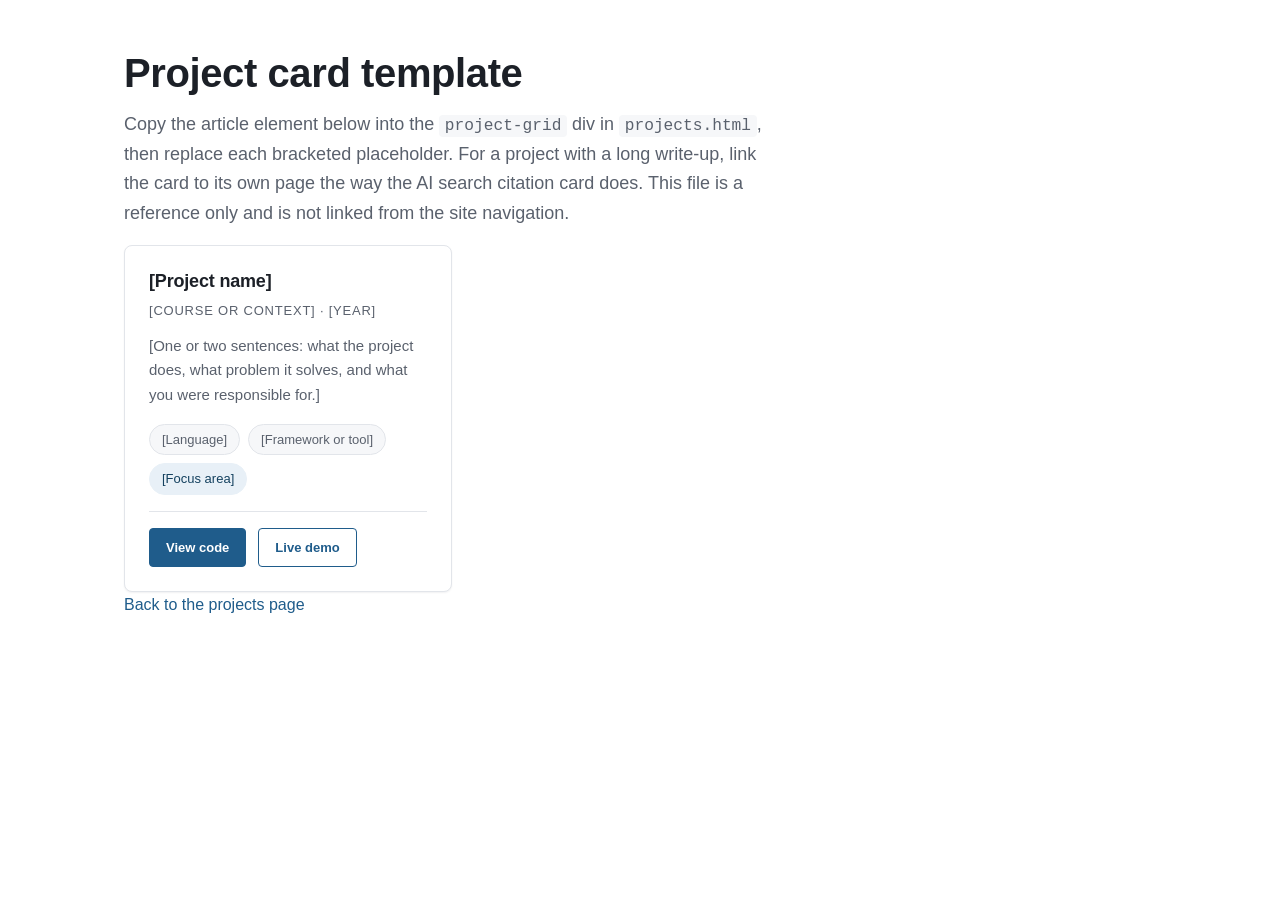
<file: project-card-template.html>
<!DOCTYPE html>
<html lang="en">
<head>
  <meta charset="utf-8">
  <title>Project card template</title>
  <link rel="icon" href="assets/favicon.svg" type="image/svg+xml">
  <link rel="stylesheet" href="css/style.css?v=2">
</head>
<body>
  <main class="main">
    <div class="container">
      <h1>Project card template</h1>
      <p class="lead">
        Copy the article element below into the <code>project-grid</code> div in
        <code>projects.html</code>, then replace each bracketed placeholder. For a project
        with a long write-up, link the card to its own page the way the AI search
        citation card does. This file is a reference only and is not linked from the
        site navigation.
      </p>

      <div class="grid grid--auto">

        <article class="card">
          <h3 class="card__title">[Project name]</h3>
          <p class="card__meta">[Course or context] &middot; [Year]</p>
          <div class="card__body">
            <p>
              [One or two sentences: what the project does, what problem it solves, and what
              you were responsible for.]
            </p>
            <ul class="tag-list">
              <li><span class="tag">[Language]</span></li>
              <li><span class="tag">[Framework or tool]</span></li>
              <li><span class="tag tag--accent">[Focus area]</span></li>
            </ul>
          </div>
          <div class="card__footer">
            <a class="btn btn--small" href="https://github.com/sovannsu" target="_blank" rel="noopener">View code</a>
            <a class="btn btn--small btn--secondary" href="https://github.com/sovannsu" target="_blank" rel="noopener">Live demo</a>
          </div>
        </article>

      </div>

      <p><a href="projects.html">Back to the projects page</a></p>
    </div>
  </main>
</body>
</html>
</file>
<file: css/style.css>
/* ==========================================================================
   Sovann Su — Portfolio
   style.css — shared stylesheet for all pages
   --------------------------------------------------------------------------
   Table of contents
   1.  Design tokens (custom properties)
   2.  Reset & base elements
   3.  Layout helpers
   4.  Header / navigation
   5.  Hero
   6.  Cards & grids
   7.  Timeline (experience / education)
   8.  Tabs (certifications)
   9.  Skills lists
   10. Buttons & tags
   11. Footer
   12. Responsive breakpoints
   13. Accessibility & motion preferences
   14. Case study (long-form project write-ups)
   15. Touch and small-screen refinements
   ========================================================================== */

/* 1. Design tokens ------------------------------------------------------- */

:root {
  /* Color */
  --color-bg: #ffffff;
  --color-bg-alt: #f6f7f9;
  --color-surface: #ffffff;
  --color-border: #e2e5ea;
  --color-text: #1c2027;
  --color-text-muted: #5a616d;
  --color-accent: #1f5c8b;
  --color-accent-dark: #14415f;
  --color-accent-soft: #e8f0f7;

  /* Typography */
  --font-sans: "Segoe UI", Roboto, "Helvetica Neue", Arial, sans-serif;
  --font-mono: "SFMono-Regular", Consolas, "Liberation Mono", Menlo, monospace;
  --fs-xs: 0.8125rem;
  --fs-sm: 0.9375rem;
  --fs-base: 1rem;
  --fs-lg: 1.125rem;
  --fs-xl: 1.375rem;
  --fs-2xl: 1.75rem;
  --fs-3xl: 2.5rem;

  /* Spacing */
  --space-1: 0.25rem;
  --space-2: 0.5rem;
  --space-3: 0.75rem;
  --space-4: 1rem;
  --space-5: 1.5rem;
  --space-6: 2rem;
  --space-7: 3rem;
  --space-8: 4rem;

  /* Other */
  --radius: 8px;
  --radius-sm: 4px;
  --shadow-sm: 0 1px 2px rgba(20, 25, 35, 0.06);
  --shadow-md: 0 4px 16px rgba(20, 25, 35, 0.08);
  --content-width: 1080px;
  --transition: 150ms ease-in-out;
}

/* 2. Reset & base -------------------------------------------------------- */

*,
*::before,
*::after {
  box-sizing: border-box;
}

html {
  scroll-behavior: smooth;
  -webkit-text-size-adjust: 100%;
}

body {
  margin: 0;
  font-family: var(--font-sans);
  font-size: var(--fs-base);
  line-height: 1.65;
  color: var(--color-text);
  background-color: var(--color-bg);
  display: flex;
  flex-direction: column;
  min-height: 100vh;
}

h1,
h2,
h3,
h4 {
  margin: 0 0 var(--space-3);
  line-height: 1.25;
  font-weight: 650;
  letter-spacing: -0.01em;
}

h1 { font-size: var(--fs-3xl); }
h2 { font-size: var(--fs-2xl); }
h3 { font-size: var(--fs-xl); }
h4 { font-size: var(--fs-lg); }

p {
  margin: 0 0 var(--space-4);
}

a {
  color: var(--color-accent);
  text-decoration: none;
  transition: color var(--transition);
}

a:hover,
a:focus {
  color: var(--color-accent-dark);
  text-decoration: underline;
}

ul,
ol {
  margin: 0 0 var(--space-4);
  padding-left: var(--space-5);
}

li {
  margin-bottom: var(--space-2);
}

img {
  max-width: 100%;
  height: auto;
  display: block;
}

hr {
  border: 0;
  border-top: 1px solid var(--color-border);
  margin: var(--space-6) 0;
}

code {
  font-family: var(--font-mono);
  font-size: 0.9em;
  background-color: var(--color-bg-alt);
  padding: 0.1em 0.35em;
  border-radius: var(--radius-sm);
}

/* The browser's own [hidden] rule is display:none, but any author rule that
   sets display beats it — .btn { display: inline-flex } was overriding it and
   showing the hidden resume button. This restores [hidden] as the last word
   for every element, whatever else styles it. */
[hidden] {
  display: none !important;
}

/* 3. Layout helpers ------------------------------------------------------ */

.container {
  width: 100%;
  max-width: var(--content-width);
  margin: 0 auto;
  padding: 0 var(--space-5);
}

.main {
  flex: 1 0 auto;
  padding: var(--space-7) 0 var(--space-8);
}

.section {
  margin-bottom: var(--space-8);
}

.section:last-child {
  margin-bottom: 0;
}

.section__title {
  display: flex;
  align-items: center;
  gap: var(--space-3);
  margin-bottom: var(--space-5);
}

.section__title::after {
  content: "";
  flex: 1;
  height: 1px;
  background-color: var(--color-border);
}

.section__intro {
  color: var(--color-text-muted);
  max-width: 65ch;
  margin-bottom: var(--space-5);
}

.text-muted {
  color: var(--color-text-muted);
}

.lead {
  font-size: var(--fs-lg);
  color: var(--color-text-muted);
  max-width: 65ch;
}

/* 4. Header / navigation ------------------------------------------------- */

.site-header {
  position: sticky;
  top: 0;
  z-index: 50;
  background-color: rgba(255, 255, 255, 0.95);
  backdrop-filter: blur(6px);
  border-bottom: 1px solid var(--color-border);
}

.site-header__inner {
  display: flex;
  align-items: center;
  justify-content: space-between;
  gap: var(--space-4);
  min-height: 64px;
}

.site-header__brand {
  font-size: var(--fs-lg);
  font-weight: 700;
  color: var(--color-text);
  letter-spacing: -0.02em;
  white-space: nowrap;
}

.site-header__brand:hover,
.site-header__brand:focus {
  color: var(--color-accent);
  text-decoration: none;
}

.nav-toggle {
  display: none;
  align-items: center;
  gap: var(--space-2);
  background: none;
  border: 1px solid var(--color-border);
  border-radius: var(--radius-sm);
  padding: var(--space-2) var(--space-3);
  font: inherit;
  font-size: var(--fs-sm);
  color: var(--color-text);
  cursor: pointer;
}

.nav-toggle:hover {
  background-color: var(--color-bg-alt);
}

.nav {
  display: flex;
}

.nav__list {
  display: flex;
  align-items: center;
  gap: var(--space-2);
  list-style: none;
  margin: 0;
  padding: 0;
}

.nav__list li {
  margin: 0;
}

.nav__link {
  display: block;
  padding: var(--space-2) var(--space-3);
  border-radius: var(--radius-sm);
  color: var(--color-text-muted);
  font-size: var(--fs-sm);
  font-weight: 500;
}

.nav__link:hover,
.nav__link:focus {
  color: var(--color-text);
  background-color: var(--color-bg-alt);
  text-decoration: none;
}

.nav__link--active {
  color: var(--color-accent);
  background-color: var(--color-accent-soft);
}

/* 5. Hero ---------------------------------------------------------------- */

.hero {
  background-color: var(--color-bg-alt);
  border-bottom: 1px solid var(--color-border);
  padding: var(--space-8) 0;
}

.hero__eyebrow {
  font-size: var(--fs-sm);
  font-weight: 600;
  letter-spacing: 0.08em;
  text-transform: uppercase;
  color: var(--color-accent);
  margin-bottom: var(--space-2);
}

.hero__title {
  margin-bottom: var(--space-3);
}

.hero__subtitle {
  font-size: var(--fs-lg);
  color: var(--color-text-muted);
  max-width: 60ch;
  margin-bottom: var(--space-5);
}

.hero__actions {
  display: flex;
  flex-wrap: wrap;
  gap: var(--space-3);
}

.page-header {
  padding: var(--space-7) 0 var(--space-5);
  border-bottom: 1px solid var(--color-border);
  background-color: var(--color-bg-alt);
}

.page-header__title {
  margin-bottom: var(--space-2);
}

.page-header__subtitle {
  color: var(--color-text-muted);
  max-width: 65ch;
  margin: 0;
}

/* 6. Cards & grids ------------------------------------------------------- */

.grid {
  display: grid;
  gap: var(--space-5);
}

.grid--2 {
  grid-template-columns: repeat(2, minmax(0, 1fr));
}

.grid--3 {
  grid-template-columns: repeat(3, minmax(0, 1fr));
}

.grid--auto {
  grid-template-columns: repeat(auto-fill, minmax(280px, 1fr));
}

.card {
  display: flex;
  flex-direction: column;
  background-color: var(--color-surface);
  border: 1px solid var(--color-border);
  border-radius: var(--radius);
  padding: var(--space-5);
  box-shadow: var(--shadow-sm);
  transition: box-shadow var(--transition), transform var(--transition);
}

.card:hover {
  box-shadow: var(--shadow-md);
  transform: translateY(-2px);
}

.card__title {
  margin-bottom: var(--space-2);
  font-size: var(--fs-lg);
}

.card__meta {
  font-size: var(--fs-xs);
  text-transform: uppercase;
  letter-spacing: 0.06em;
  color: var(--color-text-muted);
  margin-bottom: var(--space-3);
}

.card__body {
  flex: 1 1 auto;
  color: var(--color-text-muted);
  font-size: var(--fs-sm);
}

.card__footer {
  margin-top: var(--space-4);
  padding-top: var(--space-4);
  border-top: 1px solid var(--color-border);
  display: flex;
  flex-wrap: wrap;
  align-items: center;
  gap: var(--space-3);
}

.card--placeholder {
  border-style: dashed;
  background-color: var(--color-bg-alt);
  box-shadow: none;
}

.card--placeholder:hover {
  transform: none;
  box-shadow: none;
}

.empty-state {
  border: 1px dashed var(--color-border);
  border-radius: var(--radius);
  background-color: var(--color-bg-alt);
  padding: var(--space-7) var(--space-5);
  text-align: center;
  color: var(--color-text-muted);
}

.empty-state h3 {
  color: var(--color-text);
}

.empty-state p:last-child {
  margin-bottom: 0;
}

/* 7. Timeline ------------------------------------------------------------ */

.timeline {
  list-style: none;
  margin: 0;
  padding: 0;
  border-left: 2px solid var(--color-border);
}

.timeline__item {
  position: relative;
  margin: 0 0 var(--space-6);
  padding-left: var(--space-5);
}

.timeline__item:last-child {
  margin-bottom: 0;
}

.timeline__item::before {
  content: "";
  position: absolute;
  left: -7px;
  top: 0.55rem;
  width: 12px;
  height: 12px;
  border-radius: 50%;
  background-color: var(--color-accent);
  border: 2px solid var(--color-bg);
}

.timeline__role {
  font-size: var(--fs-lg);
  margin-bottom: var(--space-1);
}

.timeline__meta {
  font-size: var(--fs-sm);
  color: var(--color-text-muted);
  margin-bottom: var(--space-3);
}

.timeline__list {
  margin-bottom: 0;
  font-size: var(--fs-sm);
  color: var(--color-text-muted);
}

/* 8. Tabs ---------------------------------------------------------------- */

.tabs__list {
  display: flex;
  flex-wrap: wrap;
  gap: var(--space-2);
  margin-bottom: var(--space-5);
  padding: 0;
  list-style: none;
  border-bottom: 1px solid var(--color-border);
}

.tabs__tab {
  appearance: none;
  background: none;
  border: 1px solid transparent;
  border-bottom: 2px solid transparent;
  border-radius: var(--radius-sm) var(--radius-sm) 0 0;
  padding: var(--space-3) var(--space-4);
  margin-bottom: -1px;
  font: inherit;
  font-size: var(--fs-sm);
  font-weight: 550;
  color: var(--color-text-muted);
  cursor: pointer;
  white-space: nowrap;
  transition: color var(--transition), border-color var(--transition),
    background-color var(--transition);
}

.tabs__tab:hover {
  color: var(--color-text);
  background-color: var(--color-bg-alt);
}

.tabs__tab[aria-selected="true"] {
  color: var(--color-accent);
  border-bottom-color: var(--color-accent);
  background-color: var(--color-accent-soft);
}

.tabs__panel {
  border: 1px solid var(--color-border);
  border-radius: var(--radius);
  background-color: var(--color-surface);
  padding: var(--space-6);
  box-shadow: var(--shadow-sm);
}

.tabs__panel[hidden] {
  display: none;
}

.cert-header {
  display: flex;
  flex-wrap: wrap;
  align-items: baseline;
  justify-content: space-between;
  gap: var(--space-3);
  margin-bottom: var(--space-4);
  padding-bottom: var(--space-4);
  border-bottom: 1px solid var(--color-border);
}

.cert-header h3 {
  margin: 0;
}

.cert-header__date {
  font-size: var(--fs-sm);
  color: var(--color-text-muted);
  white-space: nowrap;
}

.cert-section {
  margin-bottom: var(--space-5);
}

.cert-section:last-child {
  margin-bottom: 0;
}

.cert-section h4 {
  font-size: var(--fs-base);
  margin-bottom: var(--space-2);
}

/* 9. Skills lists -------------------------------------------------------- */

.skill-group {
  margin-bottom: var(--space-5);
}

.skill-group:last-child {
  margin-bottom: 0;
}

.skill-group__title {
  font-size: var(--fs-base);
  margin-bottom: var(--space-3);
}

.tag-list {
  display: flex;
  flex-wrap: wrap;
  gap: var(--space-2);
  list-style: none;
  margin: 0;
  padding: 0;
}

.tag-list li {
  margin: 0;
}

.definition-list {
  margin: 0;
}

.definition-list dt {
  font-weight: 600;
  margin-bottom: var(--space-1);
}

.definition-list dd {
  margin: 0 0 var(--space-4);
  color: var(--color-text-muted);
  font-size: var(--fs-sm);
}

.definition-list dd:last-child {
  margin-bottom: 0;
}

/* 10. Buttons & tags ----------------------------------------------------- */

.btn {
  display: inline-flex;
  align-items: center;
  gap: var(--space-2);
  padding: var(--space-3) var(--space-5);
  border: 1px solid var(--color-accent);
  border-radius: var(--radius-sm);
  background-color: var(--color-accent);
  color: #ffffff;
  font-size: var(--fs-sm);
  font-weight: 600;
  cursor: pointer;
  transition: background-color var(--transition), border-color var(--transition),
    color var(--transition);
}

.btn:hover,
.btn:focus {
  background-color: var(--color-accent-dark);
  border-color: var(--color-accent-dark);
  color: #ffffff;
  text-decoration: none;
}

.btn--secondary {
  background-color: transparent;
  color: var(--color-accent);
}

.btn--secondary:hover,
.btn--secondary:focus {
  background-color: var(--color-accent-soft);
  color: var(--color-accent-dark);
}

.btn--small {
  padding: var(--space-2) var(--space-4);
  font-size: var(--fs-xs);
}

.tag {
  display: inline-block;
  padding: var(--space-1) var(--space-3);
  border: 1px solid var(--color-border);
  border-radius: 999px;
  background-color: var(--color-bg-alt);
  font-size: var(--fs-xs);
  color: var(--color-text-muted);
  white-space: nowrap;
}

.tag--accent {
  background-color: var(--color-accent-soft);
  border-color: var(--color-accent-soft);
  color: var(--color-accent-dark);
}

/* 11. Footer ------------------------------------------------------------- */

.site-footer {
  flex-shrink: 0;
  border-top: 1px solid var(--color-border);
  background-color: var(--color-bg-alt);
  padding: var(--space-6) 0;
  font-size: var(--fs-sm);
  color: var(--color-text-muted);
}

.site-footer__inner {
  display: flex;
  flex-wrap: wrap;
  align-items: center;
  justify-content: space-between;
  gap: var(--space-4);
}

.site-footer__links {
  display: flex;
  flex-wrap: wrap;
  gap: var(--space-4);
  list-style: none;
  margin: 0;
  padding: 0;
}

.site-footer__links li {
  margin: 0;
}

.site-footer p {
  margin: 0;
}

/* 12. Responsive --------------------------------------------------------- */

@media (max-width: 860px) {
  .grid--3 {
    grid-template-columns: repeat(2, minmax(0, 1fr));
  }
}

@media (max-width: 700px) {
  :root {
    --fs-3xl: 2rem;
    --fs-2xl: 1.5rem;
  }

  .grid--2,
  .grid--3 {
    grid-template-columns: minmax(0, 1fr);
  }

  .nav-toggle {
    display: inline-flex;
  }

  .site-header__inner {
    flex-wrap: wrap;
    padding-bottom: var(--space-2);
  }

  .nav {
    display: none;
    flex-basis: 100%;
    width: 100%;
  }

  .nav.is-open {
    display: block;
  }

  .nav__list {
    flex-direction: column;
    align-items: stretch;
    gap: var(--space-1);
    padding-bottom: var(--space-3);
  }

  .nav__link {
    padding: var(--space-3);
  }

  .tabs__panel {
    padding: var(--space-5) var(--space-4);
  }

  .hero {
    padding: var(--space-7) 0;
  }
}

/* Certification tabs stack until 768px.

   A horizontal row of five tabs needs about 765px to fit. Between 701px and
   764px — small tablets, and phones held sideways — the fifth tab wrapped
   onto its own line, which read as a broken grid rather than a second row.
   Stacked full-width tabs also give a much larger touch target, so the
   stacked form is the right one for that whole band. */

@media (max-width: 767px) {
  .tabs__list {
    flex-direction: column;
    border-bottom: 0;
    gap: var(--space-1);
  }

  .tabs__tab {
    width: 100%;
    text-align: left;
    white-space: normal;
    border: 1px solid var(--color-border);
    border-radius: var(--radius-sm);
    margin-bottom: 0;
  }

  .tabs__tab[aria-selected="true"] {
    border-color: var(--color-accent);
  }
}

/* 13. Accessibility & motion --------------------------------------------- */

.skip-link {
  position: absolute;
  left: -9999px;
  top: 0;
  z-index: 100;
  padding: var(--space-3) var(--space-4);
  background-color: var(--color-accent);
  color: #ffffff;
  border-radius: 0 0 var(--radius-sm) 0;
}

.skip-link:focus {
  left: 0;
  text-decoration: none;
}

.visually-hidden {
  position: absolute;
  width: 1px;
  height: 1px;
  padding: 0;
  margin: -1px;
  overflow: hidden;
  clip: rect(0, 0, 0, 0);
  white-space: nowrap;
  border: 0;
}

:focus-visible {
  outline: 2px solid var(--color-accent);
  outline-offset: 2px;
}

@media (prefers-reduced-motion: reduce) {
  html {
    scroll-behavior: auto;
  }

  *,
  *::before,
  *::after {
    animation-duration: 0.01ms !important;
    animation-iteration-count: 1 !important;
    transition-duration: 0.01ms !important;
  }
}

@media print {
  .site-header,
  .site-footer,
  .nav-toggle,
  .skip-link {
    display: none !important;
  }

  body {
    color: #000;
    background: #fff;
  }

  .tabs__panel[hidden] {
    display: block !important;
  }
}

/* 14. Case study --------------------------------------------------------
   Long-form project write-ups (case-study-geo.html). These styles were
   ported from a standalone case study document that shipped its own
   <style> block and its own palette. The palette is deliberately NOT kept:
   every value below resolves to the site tokens in section 1, so the page
   reads as part of this site rather than a guest document. Restyle from
   :root, not from here.
   ---------------------------------------------------------------------- */

.container--narrow {
  max-width: 780px;
}

.case-study {
  --measure: 68ch;
}

.case-study p,
.case-study ul,
.case-study ol {
  max-width: var(--measure);
}

.case-study h2 {
  margin-top: var(--space-7);
  margin-bottom: var(--space-3);
}

.case-study h3 {
  font-size: var(--fs-base);
  margin-bottom: var(--space-2);
}

.case-study em {
  color: var(--color-text-muted);
}

/* Header block ---------------------------------------------------------- */

.case-study__eyebrow {
  font-family: var(--font-mono);
  font-size: var(--fs-xs);
  letter-spacing: 0.14em;
  text-transform: uppercase;
  color: var(--color-accent);
  margin-bottom: var(--space-4);
}

.case-study__deck {
  font-size: var(--fs-lg);
  color: var(--color-text-muted);
  margin-bottom: var(--space-5);
}

.case-study__meta {
  display: flex;
  flex-wrap: wrap;
  gap: var(--space-2) var(--space-6);
  list-style: none;
  margin: 0 0 var(--space-6);
  padding: 0 0 var(--space-5);
  border-bottom: 1px solid var(--color-border);
  font-family: var(--font-mono);
  font-size: var(--fs-xs);
  color: var(--color-text-muted);
}

.case-study__meta li {
  margin: 0;
}

.case-study__meta b {
  color: var(--color-text);
  font-weight: 600;
}

/* Stat row -------------------------------------------------------------- */

/* Fixed two columns rather than auto-fit: with four stats, an auto-fit track
   count of three leaves a ragged row of one and reads as a broken 3x2 grid.
   Two columns always divide evenly, at every width. */
.stat-row {
  display: grid;
  grid-template-columns: repeat(2, minmax(0, 1fr));
  gap: 1px;
  background-color: var(--color-border);
  border: 1px solid var(--color-border);
  border-radius: var(--radius);
  overflow: hidden;
  list-style: none;
  margin: 0 0 var(--space-6);
  padding: 0;
}

.stat {
  background-color: var(--color-bg-alt);
  padding: var(--space-4) var(--space-5);
  margin: 0;
}

.stat__value {
  display: block;
  font-size: var(--fs-2xl);
  font-weight: 650;
  line-height: 1.1;
  letter-spacing: -0.02em;
  font-variant-numeric: tabular-nums;
}

.stat__label {
  display: block;
  margin-top: var(--space-1);
  font-family: var(--font-mono);
  font-size: 0.6875rem;
  letter-spacing: 0.09em;
  text-transform: uppercase;
  color: var(--color-text-muted);
}

/* Key finding ----------------------------------------------------------- */

.key-finding {
  border-left: 3px solid var(--color-accent);
  padding: var(--space-1) 0 var(--space-1) var(--space-5);
  margin: 0 0 var(--space-6);
  max-width: var(--measure);
}

.key-finding p:last-child {
  margin-bottom: 0;
}

.key-finding__lead {
  font-size: var(--fs-lg);
  font-weight: 550;
  line-height: 1.45;
}

/* Data table ------------------------------------------------------------ */

.table-wrap {
  overflow-x: auto;
  border: 1px solid var(--color-border);
  border-radius: var(--radius);
  margin: 0 0 var(--space-6);
}

.data-table {
  border-collapse: collapse;
  width: 100%;
  min-width: 520px;
  font-size: var(--fs-sm);
}

.data-table caption {
  caption-side: top;
  text-align: left;
  padding: var(--space-3) var(--space-4) 0;
  font-family: var(--font-mono);
  font-size: 0.6875rem;
  letter-spacing: 0.1em;
  text-transform: uppercase;
  color: var(--color-text-muted);
}

.data-table th,
.data-table td {
  text-align: left;
  padding: var(--space-3) var(--space-4);
  border-bottom: 1px solid var(--color-border);
  vertical-align: top;
}

.data-table thead th {
  background-color: var(--color-bg-alt);
  font-family: var(--font-mono);
  font-size: 0.625rem;
  font-weight: 500;
  letter-spacing: 0.1em;
  text-transform: uppercase;
  color: var(--color-text-muted);
  white-space: nowrap;
}

.data-table tbody tr:last-child td {
  border-bottom: 0;
}

.data-table tbody th[scope="row"] {
  font-weight: 550;
}

.data-table .num {
  font-variant-numeric: tabular-nums;
}

/* Problem list ---------------------------------------------------------- */

.problem-list {
  list-style: none;
  margin: 0 0 var(--space-6);
  padding: 0;
}

.problem {
  max-width: var(--measure);
  margin: 0;
  padding: var(--space-5) 0;
  border-top: 1px solid var(--color-border);
}

.problem:last-child {
  border-bottom: 1px solid var(--color-border);
}

.problem__tag {
  display: block;
  margin-bottom: var(--space-2);
  font-family: var(--font-mono);
  font-size: 0.6875rem;
  letter-spacing: 0.1em;
  text-transform: uppercase;
  color: var(--color-accent);
}

.problem h3 {
  margin-bottom: var(--space-2);
}

.problem p {
  margin-bottom: 0;
  font-size: var(--fs-sm);
  color: var(--color-text-muted);
}

/* Stack footer ---------------------------------------------------------- */

.case-study__stack {
  margin-top: var(--space-7);
  padding-top: var(--space-5);
  border-top: 1px solid var(--color-border);
  font-family: var(--font-mono);
  font-size: var(--fs-xs);
  line-height: 1.9;
  color: var(--color-text-muted);
  max-width: none;
}

.case-study__stack b {
  color: var(--color-text);
  font-weight: 600;
}

/* Back link ------------------------------------------------------------- */

.back-link {
  display: inline-block;
  margin-bottom: var(--space-5);
  font-size: var(--fs-sm);
}

@media (max-width: 700px) {
  .case-study__meta {
    gap: var(--space-1) var(--space-5);
  }

  .stat {
    padding: var(--space-3) var(--space-4);
  }
}

/* 15. Touch and small-screen refinements ---------------------------------
   Fixes found by measuring the real pages at phone and tablet widths rather
   than by guessing at breakpoints. Three separate problems:

   a) Touch targets. Footer links were 17px tall, the back link 25px, small
      buttons 39px. The usual minimum is 44px. These are raised only for
      coarse pointers, so a mouse keeps the tighter desktop spacing.
   b) Landscape phones. The hero was 467px tall on a 390px-tall viewport, so
      the call-to-action buttons sat below the fold and the sticky header ate
      a sixth of what was left.
   c) Ragged wrapping in the case study meta strip between 420px and 700px.
   ---------------------------------------------------------------------- */

/* (a) Touch targets ------------------------------------------------------ */

@media (pointer: coarse) {
  .nav__link,
  .tabs__tab,
  .btn,
  .nav-toggle {
    min-height: 44px;
  }

  /* Only alignment here — never `display`. The nav toggle's visibility is
     decided by width alone (it is display:none until 700px), and setting
     display in a pointer query would show it on wide touch screens too. */
  .btn {
    justify-content: center;
  }

  .nav__link {
    display: flex;
    align-items: center;
  }

  /* Inline links that sit in a row need vertical room around them, not
     bigger text. inline-flex plus a min-height grows the hit area while
     leaving the visible text exactly where it was. */
  .site-header__brand,
  .site-footer__links a,
  .back-link,
  .card__title a {
    display: inline-flex;
    align-items: center;
    min-height: 44px;
  }

  .site-footer__links {
    gap: 0 var(--space-5);
  }

  /* Stop the grey flash on tap; :focus-visible already shows the target. */
  a,
  button {
    -webkit-tap-highlight-color: transparent;
  }
}

/* (b) Short viewports (phones held sideways) ----------------------------- */

@media (max-height: 500px) and (orientation: landscape) {
  :root {
    --fs-3xl: 1.75rem;
    --fs-2xl: 1.375rem;
  }

  .site-header {
    position: static;
  }

  .hero {
    padding: var(--space-4) 0;
  }

  .hero__subtitle {
    font-size: var(--fs-base);
    margin-bottom: var(--space-4);
  }

  .page-header {
    padding: var(--space-5) 0 var(--space-4);
  }

  .main {
    padding: var(--space-5) 0 var(--space-6);
  }

  .section {
    margin-bottom: var(--space-6);
  }
}

/* Very short viewports — smaller phones held sideways. Trims the header bar
   and the last of the hero padding so the call-to-action buttons clear the
   fold on a 360px-tall screen too. */

@media (max-height: 380px) and (orientation: landscape) {
  .site-header__inner {
    min-height: 52px;
  }

  .hero {
    padding: var(--space-3) 0;
  }

  .hero__subtitle {
    margin-bottom: var(--space-3);
  }
}

/* (c) Case study meta strip ---------------------------------------------- */

@media (max-width: 700px) {
  .case-study__meta {
    display: grid;
    grid-template-columns: repeat(2, minmax(0, 1fr));
    gap: var(--space-3);
  }
}

@media (max-width: 430px) {
  .case-study__meta {
    grid-template-columns: minmax(0, 1fr);
    gap: var(--space-2);
  }
}

/* Narrow phones: reclaim side padding for content ------------------------ */

@media (max-width: 380px) {
  .container {
    padding: 0 var(--space-4);
  }

  .card,
  .empty-state,
  .tabs__panel {
    padding: var(--space-4);
  }
}

/* Momentum scrolling for the sideways-scrolling table on iOS. */
.table-wrap {
  -webkit-overflow-scrolling: touch;
}
</file>
